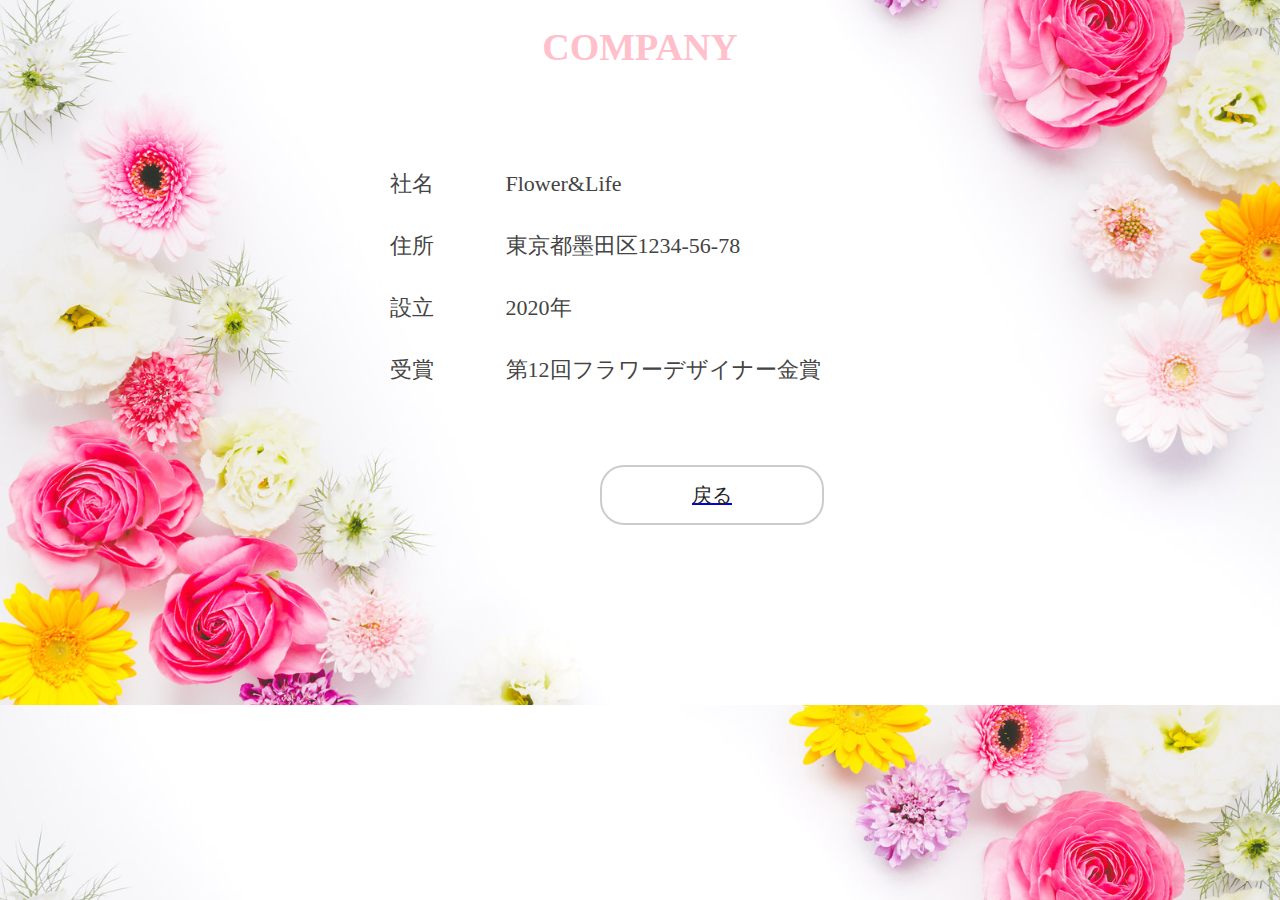
<file: index3.html>
<!DOCTYPE html>
<html lang="ja">
<head>
  <meta charset="UTF-8">
  <meta name="viewport" content="width=device-width, initial-scale=1.0">
  <link rel="stylesheet" href="style.css">
  <link rel="icon" href="01.png">
  <title>Document</title>
</head>
<body class="body3">

  <div class="company">
    <h1>COMPANY</h1>

    <div class="trdiv">
      <div>
        <tr>
          <th>社名&emsp;&emsp;&emsp;</th>
        <th>Flower&Life</th>
      </tr>
      </div>

    <div>
      <tr>
      <th>住所&emsp;&emsp;&emsp;</th>
      <th>東京都墨田区1234-56-78</th>
    </tr>
    </div>

    <div>
      <tr>
      <th>設立&emsp;&emsp;&emsp;</th>
      <th>2020年</th>
    </tr>
    </div>
    
    <div>
      <tr>
      <th>受賞&emsp;&emsp;&emsp;</th>
      <th>第12回フラワーデザイナー金賞</th>
    </tr>
    </div>

    </div>

    <div class="combtn">
     <a href="index.html"><button class="back">戻る</button></a>
    </div>

  </div>

</body>
</html>
</file>
<file: style.css>
@charset "utf-8";

body {
  margin: 0;
}

/* headerのフレックス */
.f1 {
  display: flex;
  position: absolute;
  top: 8px;
  left: 120px;
  gap: 770px;
  /* 文字を画像よりも上にする */
  z-index: 1;  
}

/* Flower&Life */
.f1 h1 {
  font-family: fantasy; 
  font-weight: normal;
}

/* Flowerの「F」 */
.span1 {
  font-size: 60px;
  font-family:'Times New Roman', Times, serif;
  color: rgb(232, 184, 211);
}

/* Lifeの「L」 */
.span2 {
  font-size: 50px;
  font-family:'Times New Roman', Times, serif;
  color: rgb(237, 189, 85);
}

/* headerのフレックス */
.f2 {
  display: flex;
  gap: 40px;
}

header a {
  all: unset;
  color: white;
  font-weight: bold;
  cursor: pointer;
  font-size: 14px;
}

/* Flower&Lifeの左の花画像 */
.img1 {
  position: absolute;
  top: 45px;
  left: 65px;
  z-index: 2;
}

/* 自動で切り替わるimg */
.imgs {
  height: 630px;
  width: 100%;
  position: relative;
  z-index: 0;
}

.image {
  position: absolute;
  top: 0;
  left: 0;
  bottom: 0;
  right: 0;
  opacity: 0;
  object-fit: cover;
  border-bottom-left-radius: 20%;
  border-bottom-right-radius: 20%;
  box-shadow: inset 0 0 10px 10px #FFF;
  background-size: cover;
  background-position: center center;
  animation: auto-img 35s infinite;
}

.src1 {
  background-image: url(06.png);
}
.src2 {
  background-image: url(03.png);
}
.src3 {
  background-image: url(02.png);
}
.src4 {
  background-image: url(05.png);
}
.src5 {
  background-image: url(04.png);
}

.image:nth-of-type(1) {
  animation-delay: 0s;
}
.image:nth-of-type(2) {
  animation-delay: 7s;
}
.image:nth-of-type(3) {
  animation-delay: 14s;
}
.image:nth-of-type(4) {
  animation-delay:21s;
}
.image:nth-of-type(5) {
  animation-delay: 28s;
}

@keyframes auto-img {
  0%{ opacity: 0;}
  5%{ opacity: 1;}
  25%{ opacity: 1;}
  30%{ opacity: 0;}
  100%{ opacity: 0;}
}

main {
  /* background: #ddd; */
  background: rgba(232, 228, 227, 0.735);
  text-align: center;
  border-radius: 200px;
  box-shadow: inset 5px 5px 10px 1px #fff;
  padding-top: 100px;
  padding-bottom: 88px;
  margin-top: 32px;
}

/* ぼやかしから出てくる文字 */
main h1 {
  color: rgb(244, 156, 228);
  margin-bottom: 64px;
  font-family: 'Times New Roman', Times, serif;
	animation-name: boyakasi;
	animation-duration: 8s;
	animation-fill-mode:forwards;
}

@keyframes boyakasi {
  from {
	filter: blur(10px);
	transform: scale(1.02);
  }

  to {
	filter: blur(0);
	transform: scale(1);
  }
}

/* 多種多様な～ */
main h2 {
  color: #555;
  margin-bottom: 64px;
}

/* example～ */
main p {
  color: #555;
  margin-bottom: 100px;
}

/* 花画像とcase～のフレックス */
.f3 {
  display: flex;
  gap: 300px;
  margin-left: 250px;
  margin-bottom: 100px;
}

/* 花画像 */
main img {
  object-fit: cover;
  border-radius: 30%;
  filter: drop-shadow(20px 20px 5px #bbb);
}

/* case: ～ */
main h3 {
  color: #555;
  margin: auto 0;
  font-size: 36px;
  font-family: 'Franklin Gothic Medium', 'Arial Narrow', Arial, sans-serif;
  text-shadow: 8px 8px 3px #bbb;
}

/* 花画像とcase～のフレックス逆ver. */
.f4 {
  display: flex;
  /* flex-direction: row-reverse; */
  gap: 350px;
  margin-left: 350px;
  margin-bottom: 64px;
}

/* 人物紹介部分 */
#introduce {
  background: url(18.png);
  padding-top: 88px;
  padding-bottom: 88px;
  margin-top: 32px;
  border-radius: 200px;
  background-position: 0 0;
  -webkit-animation: bgroop 30s linear infinite;
  animation: bgroop 30s linear infinite;
}

/* 流れる画像 */
@-webkit-keyframes bgroop {
  from {
      background-position: 0 0;
  }
  to {
      background-position: -2000px 1000px;
  }
}
@keyframes bgroop {
  from {
      background-position: 0 0;
  }
  to {
      background-position: -2000px 1000px;
  }
}		

/* フラワーデザイナー紹介 */
#introduce h1 {
  font-family: 'Times New Roman', Times, serif;
  font-size: 36px;
  color: rgb(223, 131, 186);
  background: #fff;
  opacity: 0.7;
  width: 500px;
  margin: 0 auto;
  font-weight: bold;
}

/* 人物紹介のimg+説明 */
.f5 {
  display: flex;
  margin-left: 250px;
  margin-top: 64px;
  gap: 120px;
}

/* 後ろ姿img */
#introduce img {
  object-fit: cover;
  border-radius: 50%;
  margin-top: 64px;
  opacity: 0.9;
}

/* 鈴木 花菜 */
#introduce h2 {
  font-size: 36px;
  margin-left: 30px;
  margin-bottom: 30px;
}

/* 鈴木花菜の「花」 */
.f5 span {
  color: rgb(255, 0, 174);
}

/* 1995年生まれ～ */
#introduce li {
  font-size: 22px;
  padding: 10px 0;
}


/* 料金紹介部分 */
#price {
  margin-top: 128px;
  padding-bottom: 64px;
}

/* 料金紹介 */
#price h1 {
  text-align: center;
  font-size: 28px;
  color: rgb(208, 81, 102);
  margin-bottom: 95px;
}

/* 1本～5本...の全体div */
.price-div {
  width: 800px;
  border-top: 1px solid #333;
  border-bottom: 1px solid #333;
  margin: 64px auto 64px;
}

/* 1本～5本のフレックス */
.f6 {
  display: flex;
  font-size: 20px;
  padding-right: 8px;
}

/* 1本～5本部分 */
.f6 p {
  padding: auto 0;
}

/* + 部分 */
.purasu {
  font-weight: bold;
  margin: auto 0 auto auto;
  cursor: pointer;
}

/* + ホバー時 */
.purasu:hover {
  opacity: 0.6;
}

/* +を押したら+を非表示 */
#pricepurasu.hihyouji {
  display: none;
}

/* +を押したら+を非表示2 */
#pricepurasu2.hihyouji {
  display: none;
}

/* +を押したら+を非表示3 */
#pricepurasu3.hihyouji {
  display: none;
}

/* +を押したら+を非表示4 */
#pricepurasu4.hihyouji {
  display: none;
}

/* +を押したら+を非表示5 */
#pricepurasu5.hihyouji {
  display: none;
}

/* +を押したときの・～プラン 部分 */
.uramenu {
  width: 750px;
  display: none;
  animation: fade 2.5s ease 1 forwards;
}

/* +を押したときの表示時間 */
@keyframes fade {
  0% { opacity: 0; }
  100% { opacity: 1; }
}

 /* +を押したらurapriceを表示 */
#uraprice.hyouji {
  display: block;
}

 /* +を押したらurapriceを表示2 */
 #uraprice2.hyouji {
  display: block;
}

 /* +を押したらurapriceを表示3 */
 #uraprice3.hyouji {
  display: block;
}

 /* +を押したらurapriceを表示4 */
 #uraprice4.hyouji {
  display: block;
}

 /* +を押したらurapriceを表示5 */
 #uraprice5.hyouji {
  display: block;
}

/* ・～プラン部分 */
.uramenu li {
  list-style: none;
  margin-left: 24px;
}

/* - 部分 */
.mainasu {
  display: none;
  font-weight: bold;
  margin-left: -30px;
  cursor: pointer;
}

/* - ホバー時 */
.mainasu:hover {
  opacity: 0.6;
}

/* +をクリックしたら-を表示 */
#pricemainasu.hyouji {
  display: block;
}

/* +をクリックしたら-を表示2 */
#pricemainasu2.hyouji {
  display: block;
}

/* +をクリックしたら-を表示3 */
#pricemainasu3.hyouji {
  display: block;
}

/* +をクリックしたら-を表示4 */
#pricemainasu4.hyouji {
  display: block;
}

/* +をクリックしたら-を表示5 */
#pricemainasu5.hyouji {
  display: block;
}

/* 〇〇本～〇〇本の２番目以降に上部border */
.f6:nth-child(n+2) {
  border-top: 1px solid #333;
}

/* ご注文はこちらからどうぞ */
#price a {
  all: unset;
  font-weight: normal;
  color: rgb(246, 186, 224);
  cursor: pointer;
}

/* ご注文はこちらからどうぞ */
#price h3 {
  margin-left: 950px;
  margin-top: 100px;
  font-size: 22px;
}

#price a:hover {
  opacity: 0.7;
}



/* ここから注文入力フォームページ */
/* 花の画像背景 */
.body2 {
  background-image: url(21.png);
  background-position: center center;
  background-size: cover;
}

/* 全体のdiv */
.order {
  text-align: center;
  padding: 48px 0 48px 0;
}

.order h1 {
  color: pink;
  font-size: 40px;
  font-family:"Hannari";
}

/* 必要事項～ */
.order h2 {
  margin-top: 48px;
  color: rgb(91, 87, 89);
  font-size: 22px;
}

/* formをまとめるclass */
.forms {
  margin-left: 360px;
  margin-top: 88px;
}

/* input入力枠の外線の色 */
input:focus {
  outline: solid 2px rgb(255, 130, 151);
}

/* ・お名前～ 部分 */
.form {
  font-size: 18px;
  margin-bottom: 28px;
  text-align: left;
}

/* ・お名前２種類のtext部分 */
.name {
  width: 150px;
  padding: 10px;
}

/* ・ご住所のtext部分 */
.from {
  width: 500px;
  padding: 10px;
}

/* メールアドレスのtext部分 */
.mail {
  width: 300px;
  padding: 10px;
}

/* 電話番号のtext部分 */
.tel {
  width: 75px;
  padding: 10px;
}

/* 希望タイプとradioのフレックス */
.index2f1 {
  display: flex;
  margin-bottom: 28px;
}

/* 希望タイプのtext部分のdiv */
.radio {
  margin-left: 105px;
}

/* 希望タイプのtext部分の囲い部分 */
.radio fieldset {
  padding: 16px 24px;
  margin-bottom: 8px;
}

/* 備考欄の入力枠 */
.form textarea {
  resize: none;
  width: 560px;
  height: 120px;
  margin-left: 250px;
  margin-top: 16px;
  font-size: 100%;
}

/* textarea入力枠の外線の色 */
textarea:focus {
  outline: solid 2px rgb(255, 130, 151);
}

/* 送信ボタン */
.sousin {
  all: unset;
  cursor: pointer;
  color: #222;
  background: pink;
  border: 2px solid #ccc;
  box-shadow: 0px 8px 0 0 rgb(173, 145, 149);
  border-radius: 24px;
  font-size: 20px;
  width: 200px;
  height: 36px;
  padding: 10px;
  margin: 48px 360px 0 0;
}

/* 送信ボタンホバー時 */
.sousin:hover {
  opacity: 0.8;
}

/* 送信ボタンクリック時 */
.sousin:active {
  transform: translate(0,3px);
  border: none;
}

/* buttonのa */
.order a {
  all: unset;
}

/* 戻るボタン */
.back {
  all: unset;
  cursor: pointer;
  color: #222;
  border: 2px solid #ccc;
  border-radius: 24px;
  font-size: 20px;
  width: 200px;
  height: 36px;
  padding: 10px;
  margin: 48px 360px 32px 0;
}

/* 戻るボタンホバー時 */
.back:hover {
  color: white;
  border: 2px solid #333;
  background: #666;
  transition: 0.7s;
}

/* 戻るボタンクリック時 */
.back:active {
  transform: translate(0,6px);
}


/* ページ最下部分 */
footer {
  background: #ccc;
}

/* imgと文のフレックス */
.foodiv {
  display: flex;
  padding: 16px 64px;
}

/* TOP～のフレックス */
.foodiv2 {
  display: flex;
  margin-left: auto;
}

/* TOP～アイコン */
footer a{
  all: unset;
  cursor: pointer;
  margin: auto 24px;
  font-size: 18px;
}

/* TOP～アイコンホバー時 */
footer a:hover {
  opacity: 0.7;
}

/* © K.K部分全体div */
.small {
  background: #777;
  margin: 0;
  padding-right: 36px;
}

/* © K.K */
.small p {
  text-align: right;
  display: block;
  margin: 0;
  color: #eee;
}


/* ここからindex3 */
.body3 {
  background-image: url(21.png);
  background-position: center center;
  background-size: cover;
  height: 100%;
  margin: 0;
  font-family: Georgia, 'Times New Roman', Times, serif;
}

/* COMPANY */
.company h1 {
  text-align: center;
  margin-bottom: 100px;
  font-size: 38px;
  color: pink;
}

/* 社名 〇〇 */
.trdiv div {
  width: 500px;
  margin: 32px auto;
  text-align: left;
  font-size: 22px;
  color: #444;
}

/* 戻るボタンのdiv */
.combtn {
  margin-left: 600px;
}

/* 戻るの文字を中央寄りにする */
.company button {
  text-align: center;
}


/* ここからスマホ用 */
@media (max-width: 400px){
  .div1 {
    all: unset;
    font-size: 7px;
  }
  .div1 span {
    font-size: 28px;
  }
  .div1 br {
    display: none;
  }
  .img1 {
    display: none;
  }
  .f2 {
    display: none;
  }
  #example h1 {
    font-size: 12px;
  }
  #example h2 {
    font-size: 10px;
  }
  #example p {
    font-size: 10px;
  }
  #example img {
    width: 120px;
    height: 120px;
  }
  .f3 {
    gap: 48px;
    margin: 0 0 88px 40px;
  }
  #example h3 {
    font-size: 24px;
  }
  .f4 {
    gap: 48px;
    margin: 0 0 88px 80px;
  }
  #introduce h1 {
    font-size: 22px;
    margin-left: 32px;
  }
  .f5 {
    margin-left: 24px;
    gap: 16px;
  }
  #introduce h2 {
    font-size: 16px;
  }
  .f5 img {
    width: 120px;
    height: 120px;
  }
  #introduce li {
    font-size: 10px;
  }
  #price h1 {
    font-size: 22px;
  }
  .price-div {
    width: 350px;
  }
  .mainasu {
    margin-left: -465px;
    margin-top: 29px;
  }
  #price p {
    font-size: 14px;
  }
  #price h2 {
    font-size: 16px;
  }
  #price li {
    font-size: 8px;
  }
  #price h3 {
    font-size: 13px;
    margin: 0 0 0 160px;
  }
  footer {
    padding: 0;
  }
  .foodiv img {
    width: 35px;
    height: 35px;
  }
  .foodiv {
    gap: 8px;
    padding: 8px;
  }
  .foodiv2 p {
    font-size: 8px;
    gap: 2px;
  }
  .foodiv a {
    margin: auto 4px;
  }
  .foodiv2 img {
    width: 15px;
    height: 15px;
  }
  .small {
    padding-right: 8px;
  }
  .small p {
    font-size: 8px;
  }
  .body2 {
    background-image: none;
  }
  .order h1 {
    font-size: 22px;
  } 
  .order h2 {
    font-size: 14px;
}
.forms {
  margin-left: 8px;
  margin-top: 65px;
}
.form {
  font-size: 10px;
}
.name {
  width: 100px;
  padding: 7px;
}
.from {
  width: 320px;
  padding: 7px;
}
.mail {
  width: 240px;
  padding: 7px;
}
.tel {
  width: 45px;
  padding: 7px;
}
.index2f1 .form {
  writing-mode:vertical-lr;
}
.radio {
  margin-left: 16px;
}
.radio fieldset {
  padding: 4px 4px;
  margin-bottom: 8px;
  font-size: 12px;
}
.form textarea {
  resize: none;
  width: 280px;
  height: 80px;
  margin-left: 50px;
  font-size: 120%;
}
.sousin {
  font-size: 10px;
  width: 80px;
  height: 16px;
  margin: 48px auto 0;
}
.back {
  font-size: 10px;
  width: 80px;
  height: 16px;
  margin: 0 0 0 8px;
}
.body3 {
  background-image: none;
  background-color: #eee;
}
.trdiv div {
  width: 350px;
  font-size: 16px;
}
.combtn {
  margin: 120px 0 0 120px;
}
}
</file>
